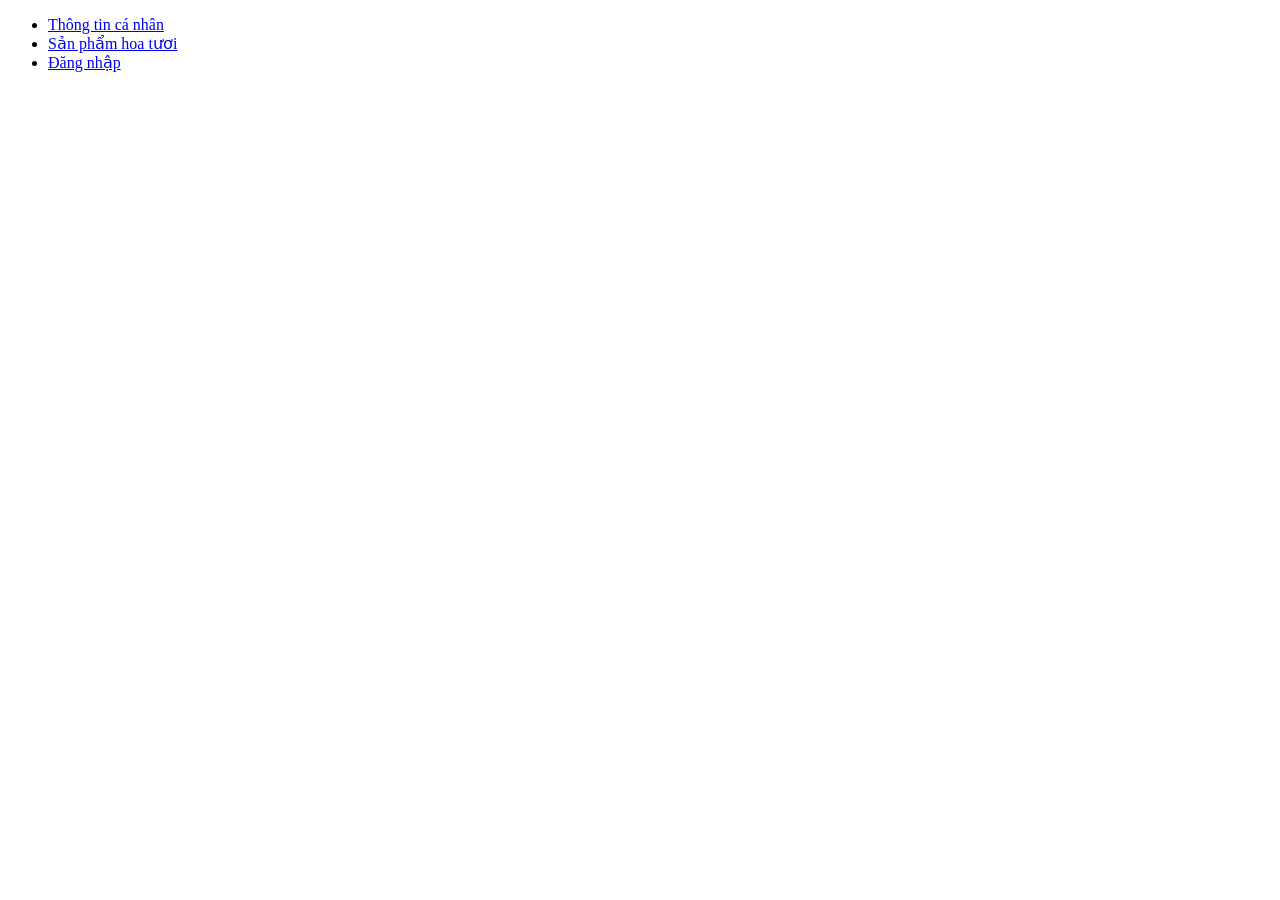
<file: index.html>
<!DOCTYPE html>
<html lang = "vi">
	<head>
		<title>Thiết kế web với HTML</title>
		<meta charset = "utf-8">
	</head>
	<body>
		<ul>
			<li>
				<a href = "html/page1.html">Thông tin cá nhân</a>
			</li>
			
			<li>
				<a href = "html/page4.html">Sản phẩm hoa tươi</a>
			</li>
			<li>
				<a href = "html/login.html">Đăng nhập</a>
			</li>
		</ul>
	</body>
</html>
</file>
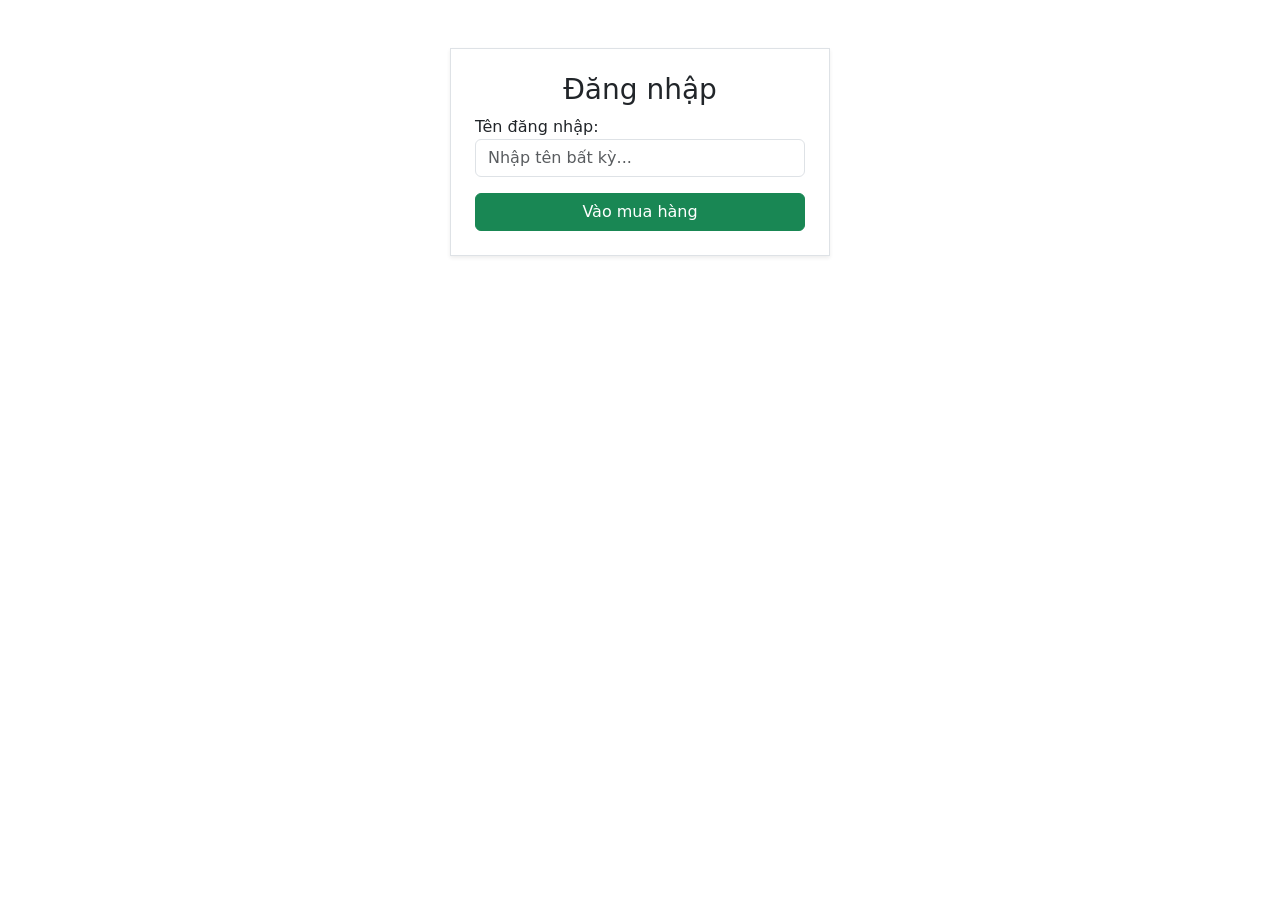
<file: html/login.html>
<!DOCTYPE html>
<html lang="vi">
<head>
    <meta charset="UTF-8">
    <meta name="viewport" content="width=device-width, initial-scale=1.0">
    <title>Chi tiết sản phẩm</title>
    <!-- Link Bootstrap 5 -->
     <!-- Latest compiled and minified CSS -->
    <link href="https://cdn.jsdelivr.net/npm/bootstrap@5.3.8/dist/css/bootstrap.min.css" rel="stylesheet">

    <!-- Latest compiled JavaScript -->
    <script src="https://cdn.jsdelivr.net/npm/bootstrap@5.3.8/dist/js/bootstrap.bundle.min.js"></script> 
    <script src = "../js/lib.js"></script>
</head>
<body>

<div class="container mt-5">
    <div class="row justify-content-center">
        <div class="col-md-4 border p-4 shadow-sm bg-white">
            <h3 class="text-center">Đăng nhập</h3>
            <div class="mb-3">
                <label>Tên đăng nhập:</label>
                <input type="text" id="username" class="form-control" placeholder="Nhập tên bất kỳ...">
            </div>
            <button onclick="handleLogin()" class="btn btn-success w-100">Vào mua hàng</button>
        </div>
    </div>
</div>

<script>
    function handleLogin() {
        const userValue = document.getElementById('username').value;
        if (userValue.trim() === "") return alert("Vui lòng nhập tên!");

        // Giả lập thông tin người dùng
        const user = {
            id: "user_" + Date.now(), // Tạo ID ngẫu nhiên
            name: userValue
        };

        // Lưu vào localStorage
        localStorage.setItem("currentUser", JSON.stringify(user));
        
        // Chuyển hướng về trang chủ hoặc trang sản phẩm
        alert("Chào mừng " + user.name);
        window.location.href = "page4.html"; 
    }
</script>
</body>
</html>
</file>
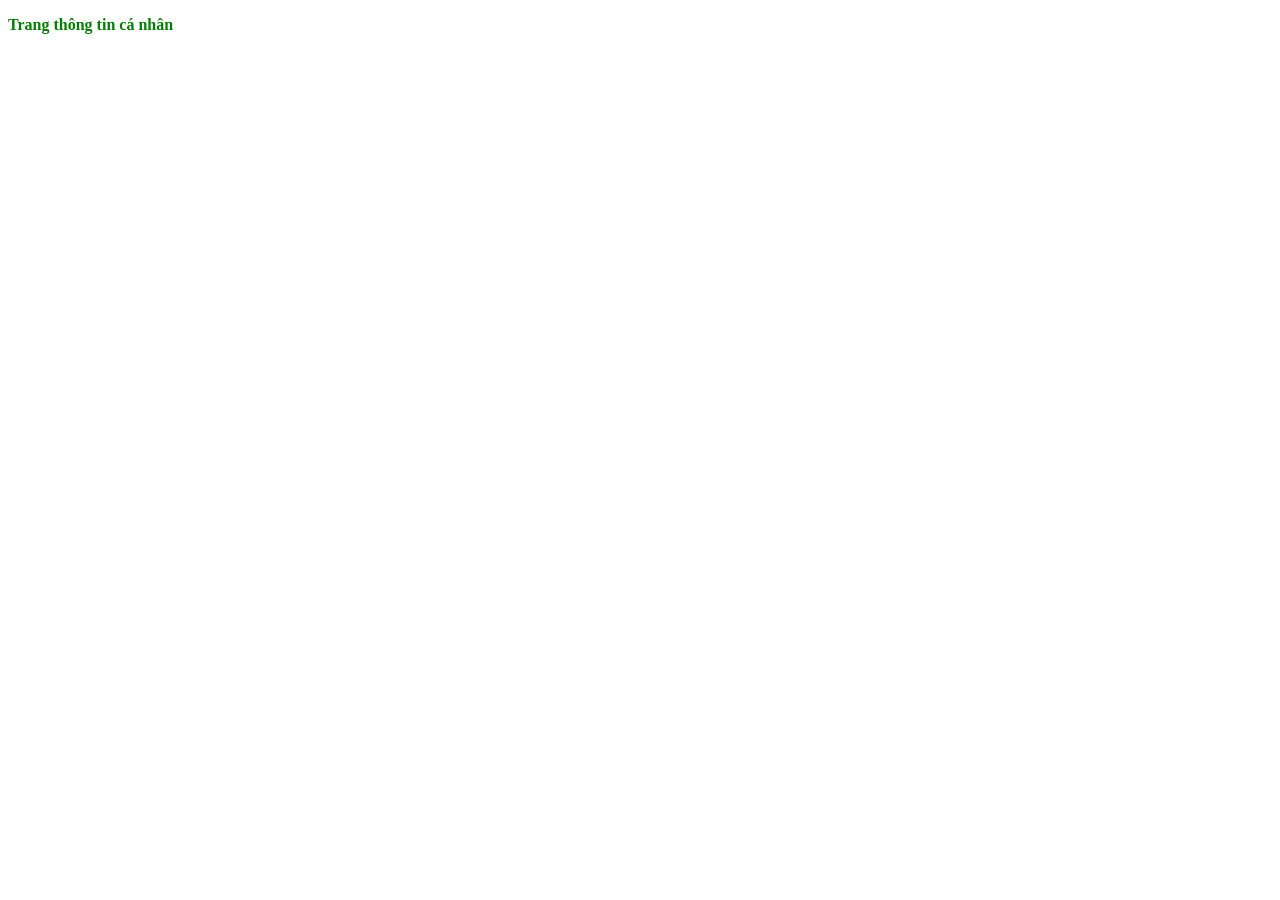
<file: html/page1.html>
<!DOCTYPE html>
<html lang = "vi">
	<head>
		<title>Thông tin cá nhân</title>
		<meta charset = "utf-8">
		<link rel = "stylesheet" href = "../css/style1.css">
	</head>
	<body>
		<p>Trang thông tin cá nhân</p>
	</body>
</html>
</file>
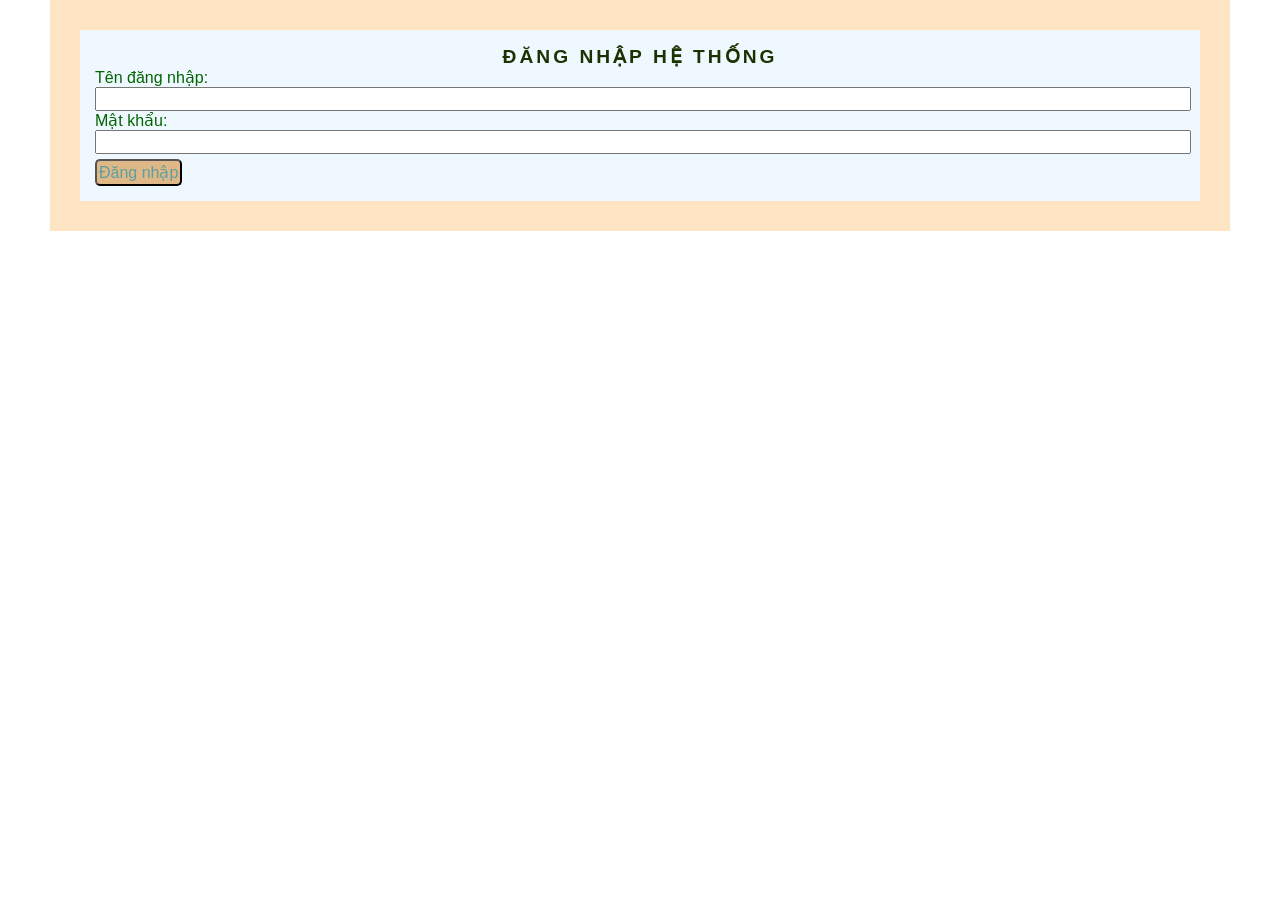
<file: html/page2.html>
<!DOCTYPE html>
<html lang = "vi">
	<head>
		<title>Thiết kế form</title>
		<meta charset = "utf-8">
		<link rel = "stylesheet" href = "../css/style2.css">
	</head>
	<body>
		<div class = "container">
			<form id = "frmLogin">
				<h3 class = "title">đăng nhập hệ thống</h3>
				<div class = "form-group">
					<label class = "label" for = "txtUsername">Tên đăng nhập: </label>
					<input class = "form-control" type = "text" id = "txtUsername" name = "txtUsername" >
				</div>
				<div class = "form-group">
					<label class = "label" for = "txtUsername">Mật khẩu: </label>
					<input class = "form-control" type = "password" id = "txtPassword" name = "txtPassword" >
				</div>
				<input class = "button" type = "submit" id = "sbLogin" name = "sbLogin" value = "Đăng nhập">
			</form>
		</div>
	</body>
</html>
</file>
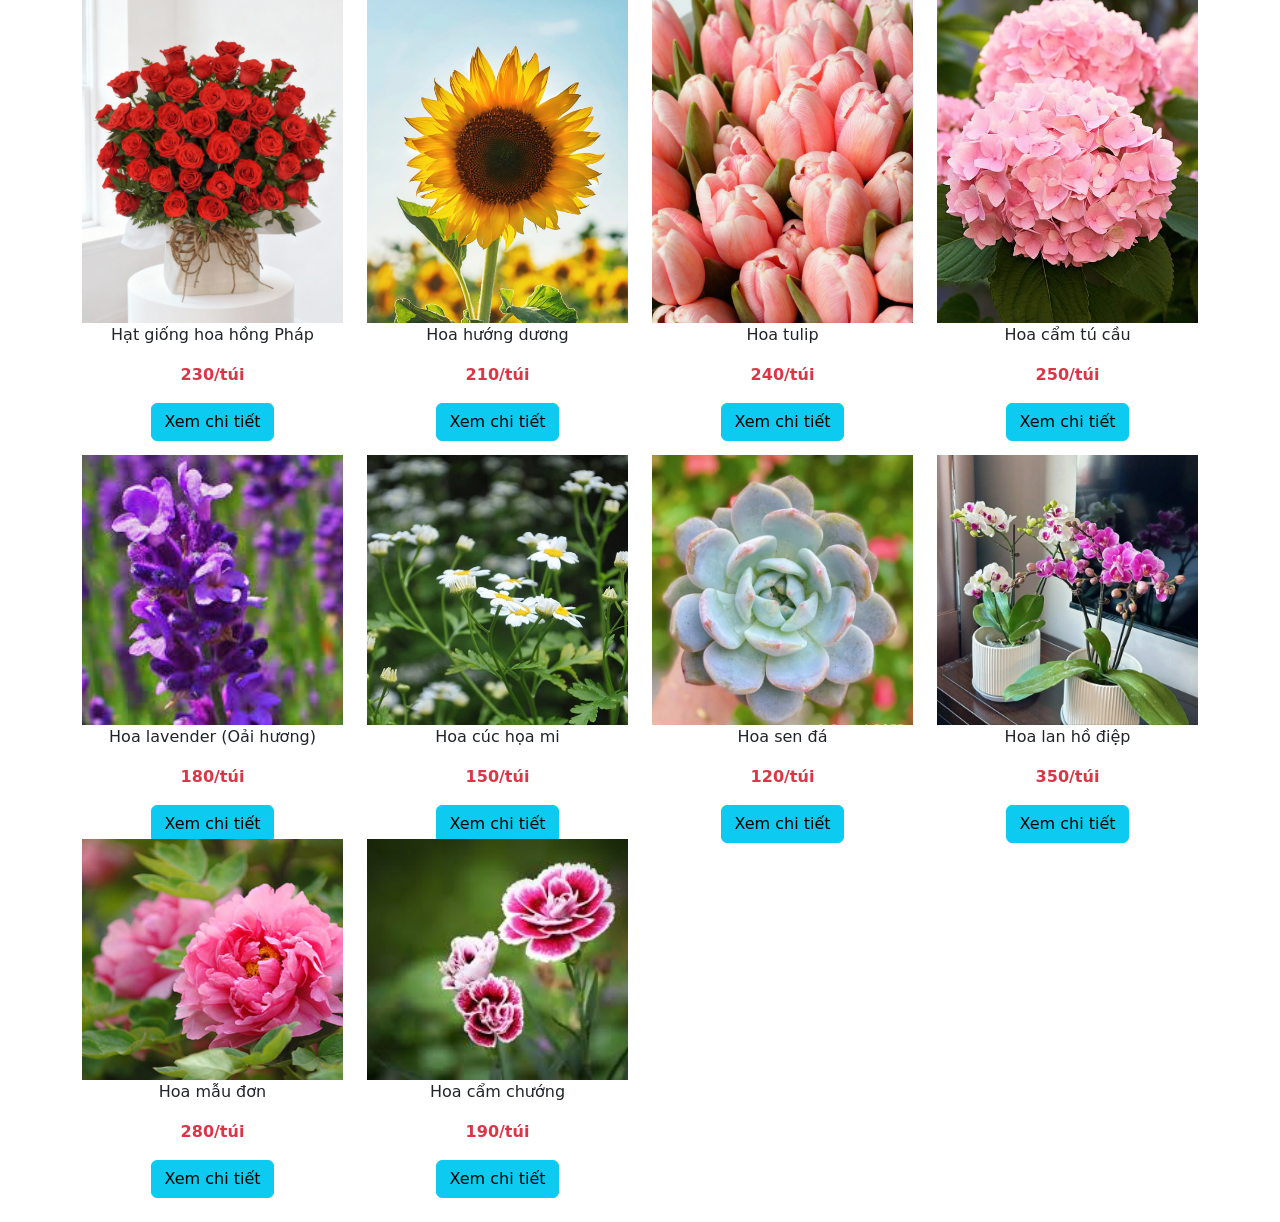
<file: html/page4.html>
<!DOCTYPE html>
<html lang = "vi">
	<head>
		<title>Thiết kế form</title>
		<meta charset = "utf-8">
		<!--<link rel = "stylesheet" href = "../css/style2.css">-->
        <!-- Latest compiled and minified CSS -->
        <link href="https://cdn.jsdelivr.net/npm/bootstrap@5.3.8/dist/css/bootstrap.min.css" rel="stylesheet">

        <!-- Latest compiled JavaScript -->
        <script src="https://cdn.jsdelivr.net/npm/bootstrap@5.3.8/dist/js/bootstrap.bundle.min.js"></script>

        <script src = "../js/lib.js"></script>
	</head>
	<body>
		<div class = "container">
			<div class = "product-list row row-cols-1 row-cols-4  g-4" id = "product-list">
			
		    </div>
		</div>

        <script>
            loadProduct(productList);
        </script>

	</body>
</html>
</file>
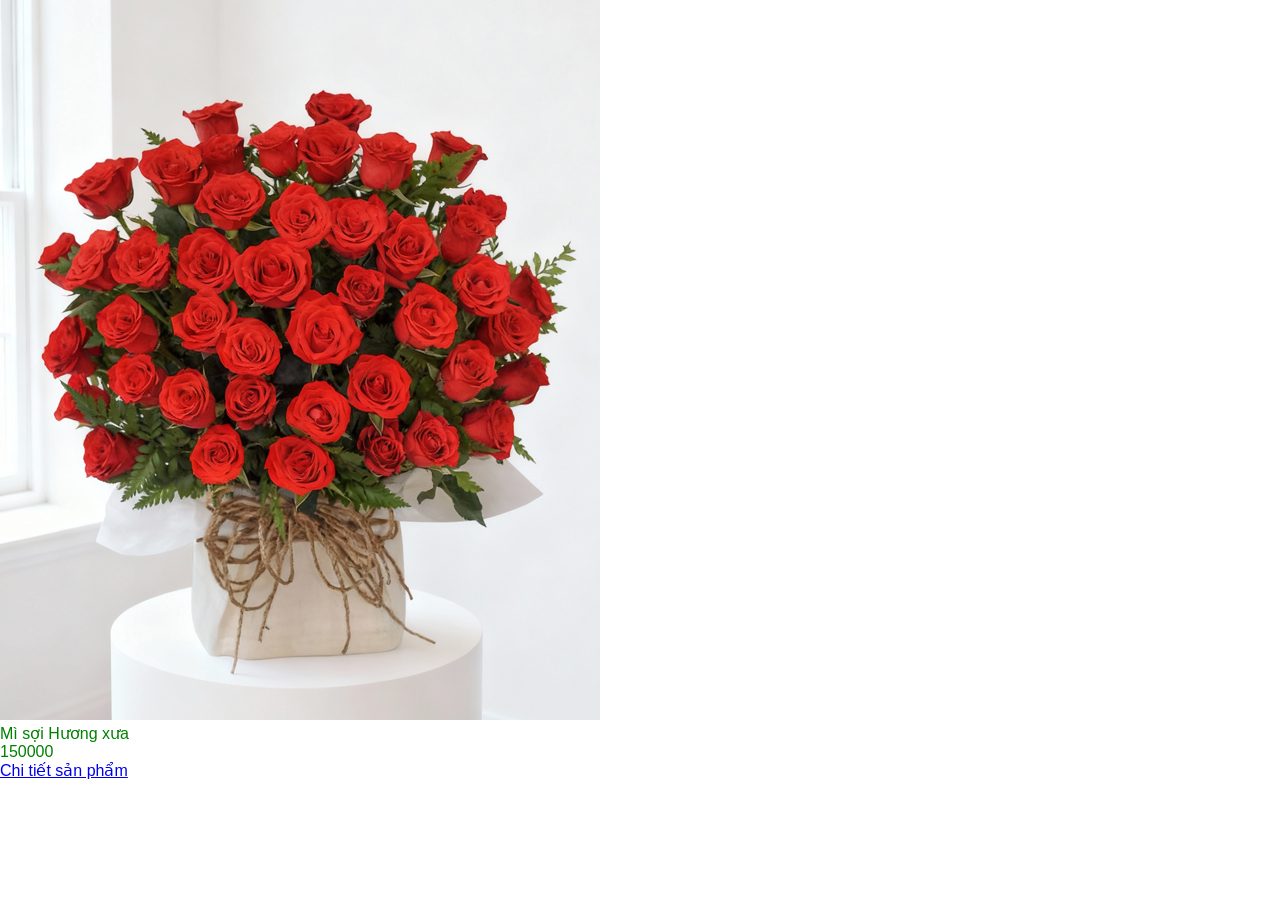
<file: html/page6.html>
<!DOCTYPE html>
<html lang = "vi">
	<head>
		<title>Thiết kế form</title>
		<meta charset = "utf-8">
		<link rel = "stylesheet" href = "../css/style6.css">
	</head>
	<body>
		<script>
			const newDiv = document.createElement("div");
			const newText = document.createTextNode("Thành công");
			newDiv.setAttribute("class","product-item");
			
			//Tạo khung chứa cho hình ảnh
			const productImg = document.createElement("div");
			productImg.setAttribute("class","product-img");
			
			
			//Tạo mới một hình ảnh
			const newImage = document.createElement("img");
			newImage.setAttribute("src","../assets/images/rose1.jpg");
			
			//Gán hình vào khung chứa hình
			productImg.appendChild(newImage);
			
			
			//Tạo một khung chứa cho thông tin sản phẩm
			const productInfo = document.createElement("div");
			productInfo.setAttribute("class","product-info");
			
			//Tạo đoạn thông tin tên
			const productName = document.createElement("p");
			const productNameText = document.createTextNode("Mì sợi Hương xưa");
			productName.appendChild(productNameText );
			
			//Tạo đoạn thông tin tên
			const productPrice = document.createElement("p");
			const productPriceText = document.createTextNode("150000");
			productPrice.appendChild(productPriceText );
			
			
			//Tạo đoạn thông tin tên
			const productLink = document.createElement("a");
			productLink.setAttribute("href","#");
			const productLinkText = document.createTextNode("Chi tiết sản phẩm");
			productLink.appendChild(productLinkText);
			
			
			//Thêm thông tin vào khung chưa info
			productInfo.appendChild(productName);//Thêm tên
			productInfo.appendChild(productPrice);//Thêm giá
			productInfo.appendChild(productLink);//Thêm link
			
			//Gán newText cho newDiv
			newDiv.appendChild(productImg);
			newDiv.appendChild(productInfo);
			
			document.body.appendChild(newDiv);
		</script>
	</body>
</html>
</file>
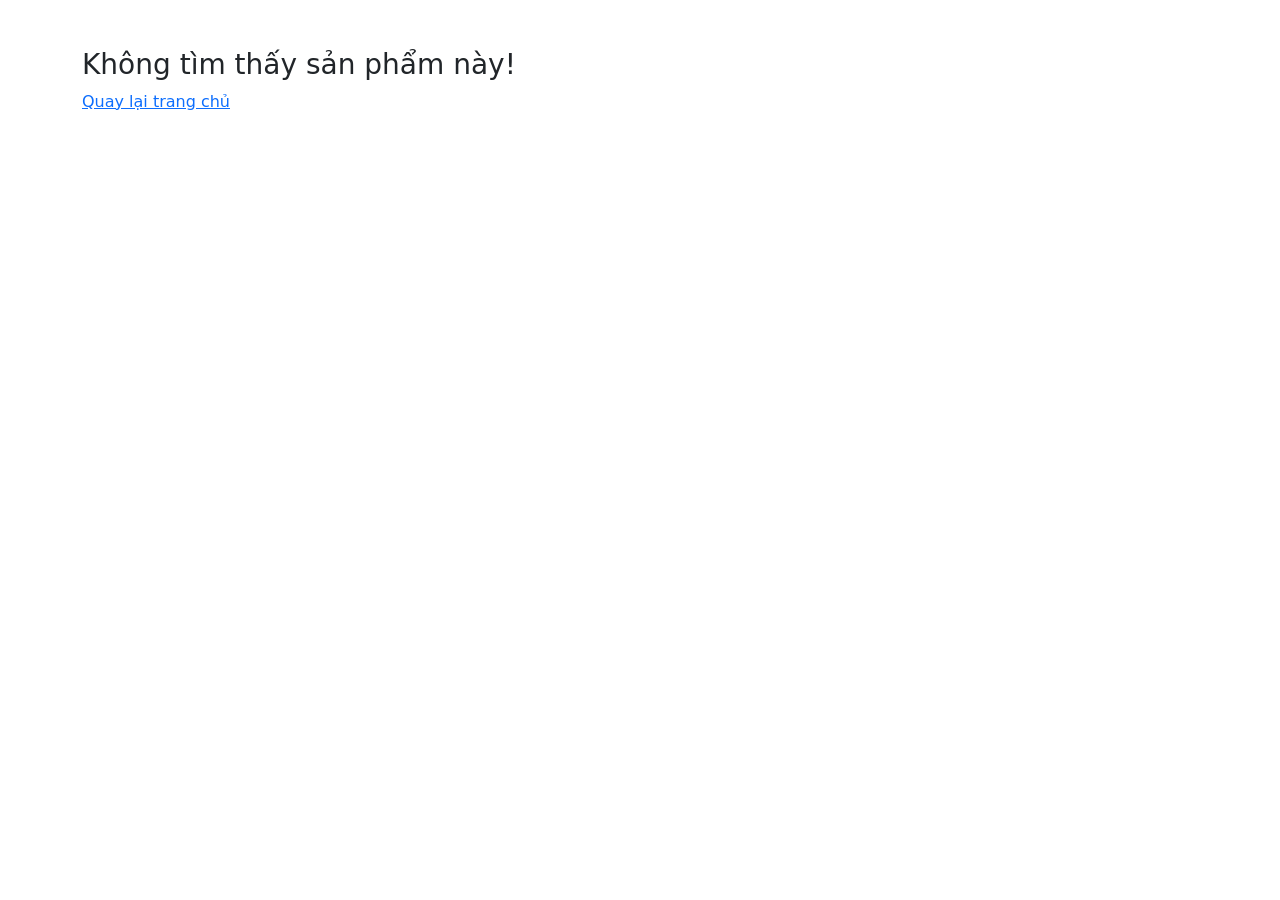
<file: html/product-detail.html>
<!DOCTYPE html>
<html lang="vi">
<head>
    <meta charset="UTF-8">
    <meta name="viewport" content="width=device-width, initial-scale=1.0">
    <title>Chi tiết sản phẩm</title>
    <!-- Link Bootstrap 5 -->
     <!-- Latest compiled and minified CSS -->
    <link href="https://cdn.jsdelivr.net/npm/bootstrap@5.3.8/dist/css/bootstrap.min.css" rel="stylesheet">

    <!-- Latest compiled JavaScript -->
    <script src="https://cdn.jsdelivr.net/npm/bootstrap@5.3.8/dist/js/bootstrap.bundle.min.js"></script> 
    <script src = "../js/lib.js"></script>
</head>
<body>

<div class="container mt-4">
    <!-- Điều hướng đơn giản -->
    <nav>
        <a href="../index.html" class="text-decoration-none">Trang chủ</a> / <span>Chi tiết sản phẩm</span>
    </nav>

    <hr> <!-- Đường kẻ ngang đơn giản -->

    <div class="row mt-4">
        <!-- Bên trái: Ảnh -->
        <div class="col-md-5">
            <img src="https://placeholder.com" id="img-detail" class="img-fluid border" alt="Ảnh sản phẩm">
        </div>

        <!-- Bên phải: Thông tin -->
        <div class="col-md-7">
            <h2 id="name-detail" class="fw-bold">Tên sản phẩm</h2>
            <h4 id="price-detail" class="text-danger my-3">Giá: 0đ</h4>
            <p class="fw-bold mb-1">Mô tả sản phẩm:</p>
            <p id="desc-detail" class="text-secondary" style="text-align: justify;">
                Nội dung mô tả sẽ hiển thị tại đây...
            </p>
            
            <button class="btn btn-primary mt-3">Thêm vào giỏ hàng</button>
        </div>
    </div>
</div>
<script>
    // 2. Sử dụng URLSearchParams để lấy ID từ thanh địa chỉ (URL)
    const queryString = window.location.search;
    const urlParams = new URLSearchParams(queryString);
    const productId = urlParams.get('id'); // Kết quả: "01" hoặc "02"...

    // 3. Tìm sản phẩm trong mảng dựa trên ID vừa lấy được
    const product = productList.find(item => item.id === productId);

    // 4. Nếu tìm thấy sản phẩm thì đổ dữ liệu ra HTML
    if (product) {
        document.getElementById('name-detail').innerText = product.name;
        document.getElementById('price-detail').innerText = "Giá: "+product.price+"đ/túi";
        document.getElementById('desc-detail').innerText = product.desc;
        document.getElementById('img-detail').src = product.image;
    } else {
        // Trường hợp ID không tồn tại hoặc không tìm thấy
        document.body.innerHTML = "<div class='container mt-5'><h3>Không tìm thấy sản phẩm này!</h3><a href='../index.html'>Quay lại trang chủ</a></div>";
    }

</script>

</body>
</html>
</file>
<file: css/style1.css>
p{
	color:green;
	font-weight: bolder;
	
}
</file>
<file: css/style2.css>
*{
    padding:0;
    margin:0;
    font-family: 'Segoe UI', Tahoma, Geneva, Verdana, sans-serif;
    font-size: medium;
}
div.container{
    margin-left:50px;
    margin-right:50px;
    background-color: bisque;
    padding:30px;
}
div.container form{
    background-color: aliceblue;
    padding:15px;
}

form h3.title{
    text-transform: uppercase;
    text-align: center;
    color:rgb(27, 51, 3);
    font-size: larger;
    letter-spacing: 3px;
}

.form-group{
    display: block;
}
.form-control{
    display: block;
    width: 100%;
    padding:1px;
}
.label{
    color: darkgreen;
}
.button{
    background-color: burlywood;
    color: cadetblue;
    border-radius:5px;
    padding:2px;
    margin-top:5px;
}
</file>
<file: css/style6.css>
*{
    padding:0;
    margin:0;
    font-family: 'Segoe UI', Tahoma, Geneva, Verdana, sans-serif;
    font-size: medium;
}
div.product-item{
	color:green;
}
</file>
